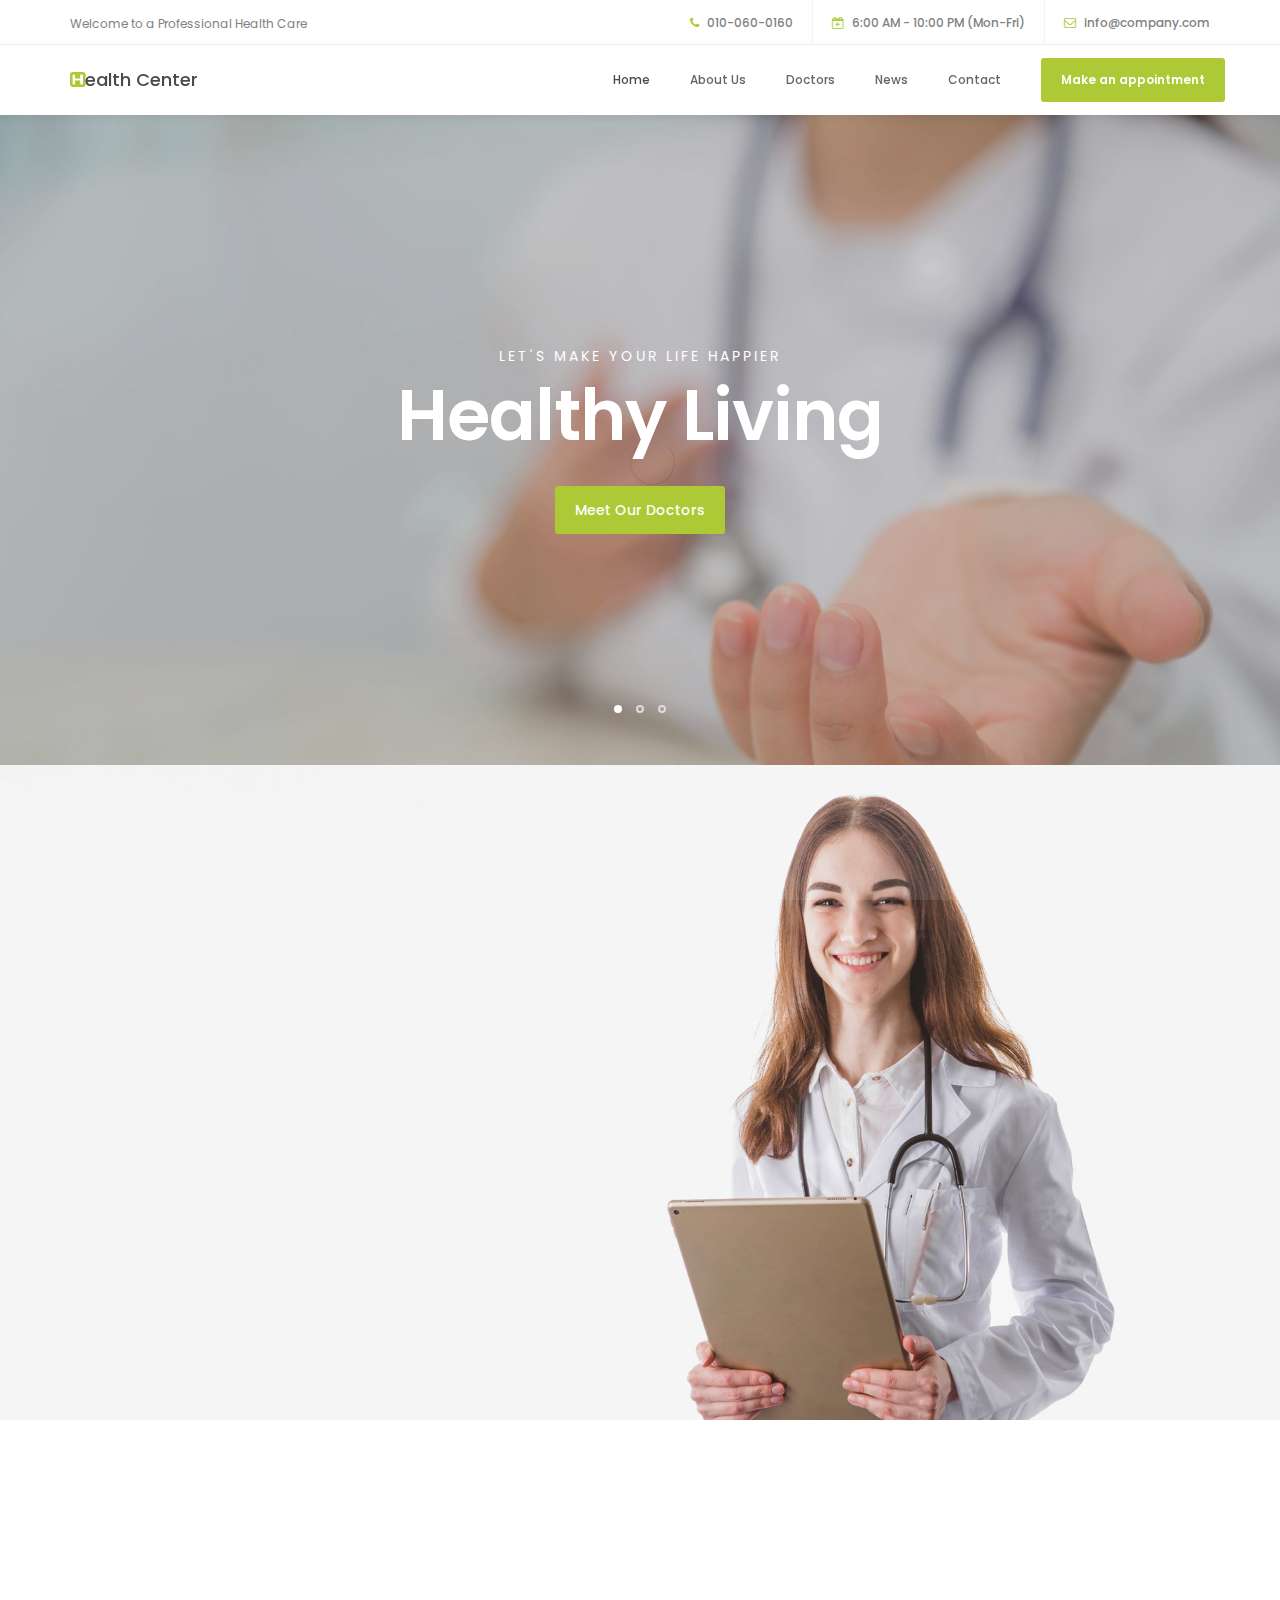
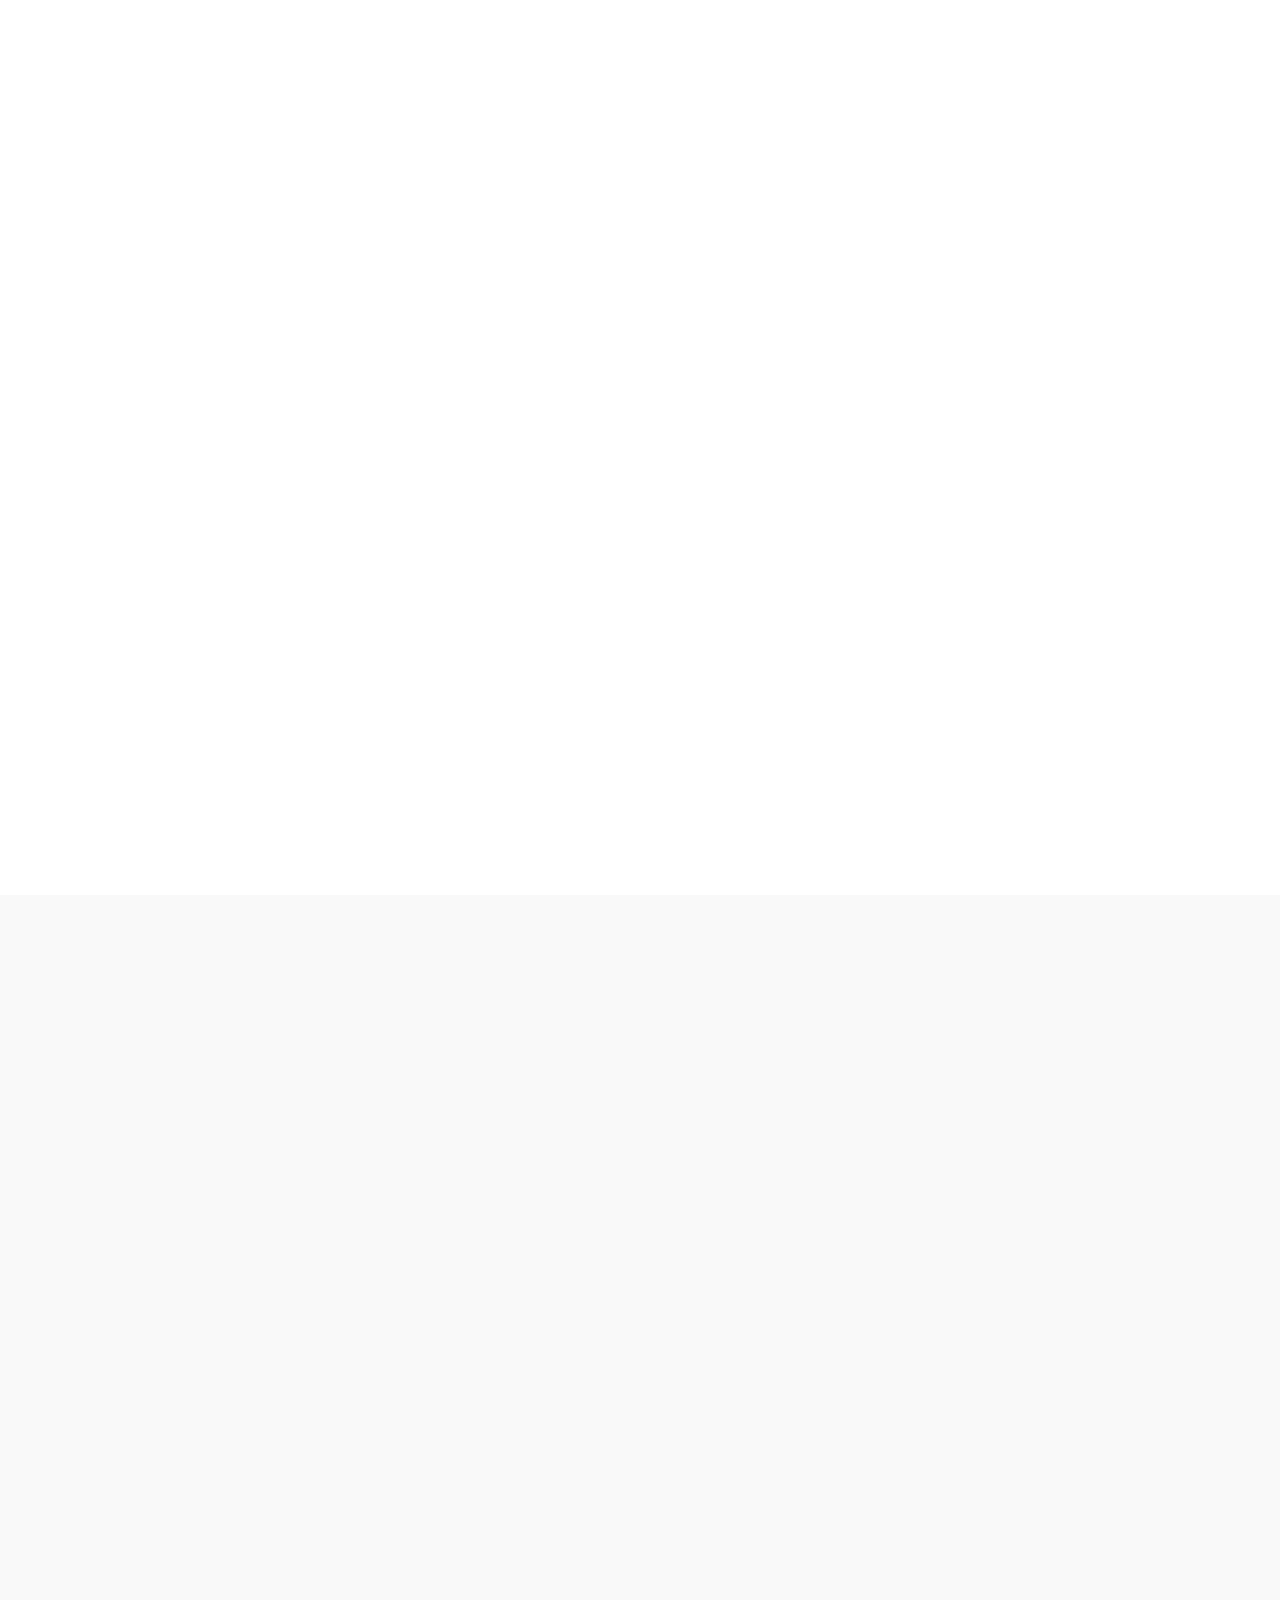
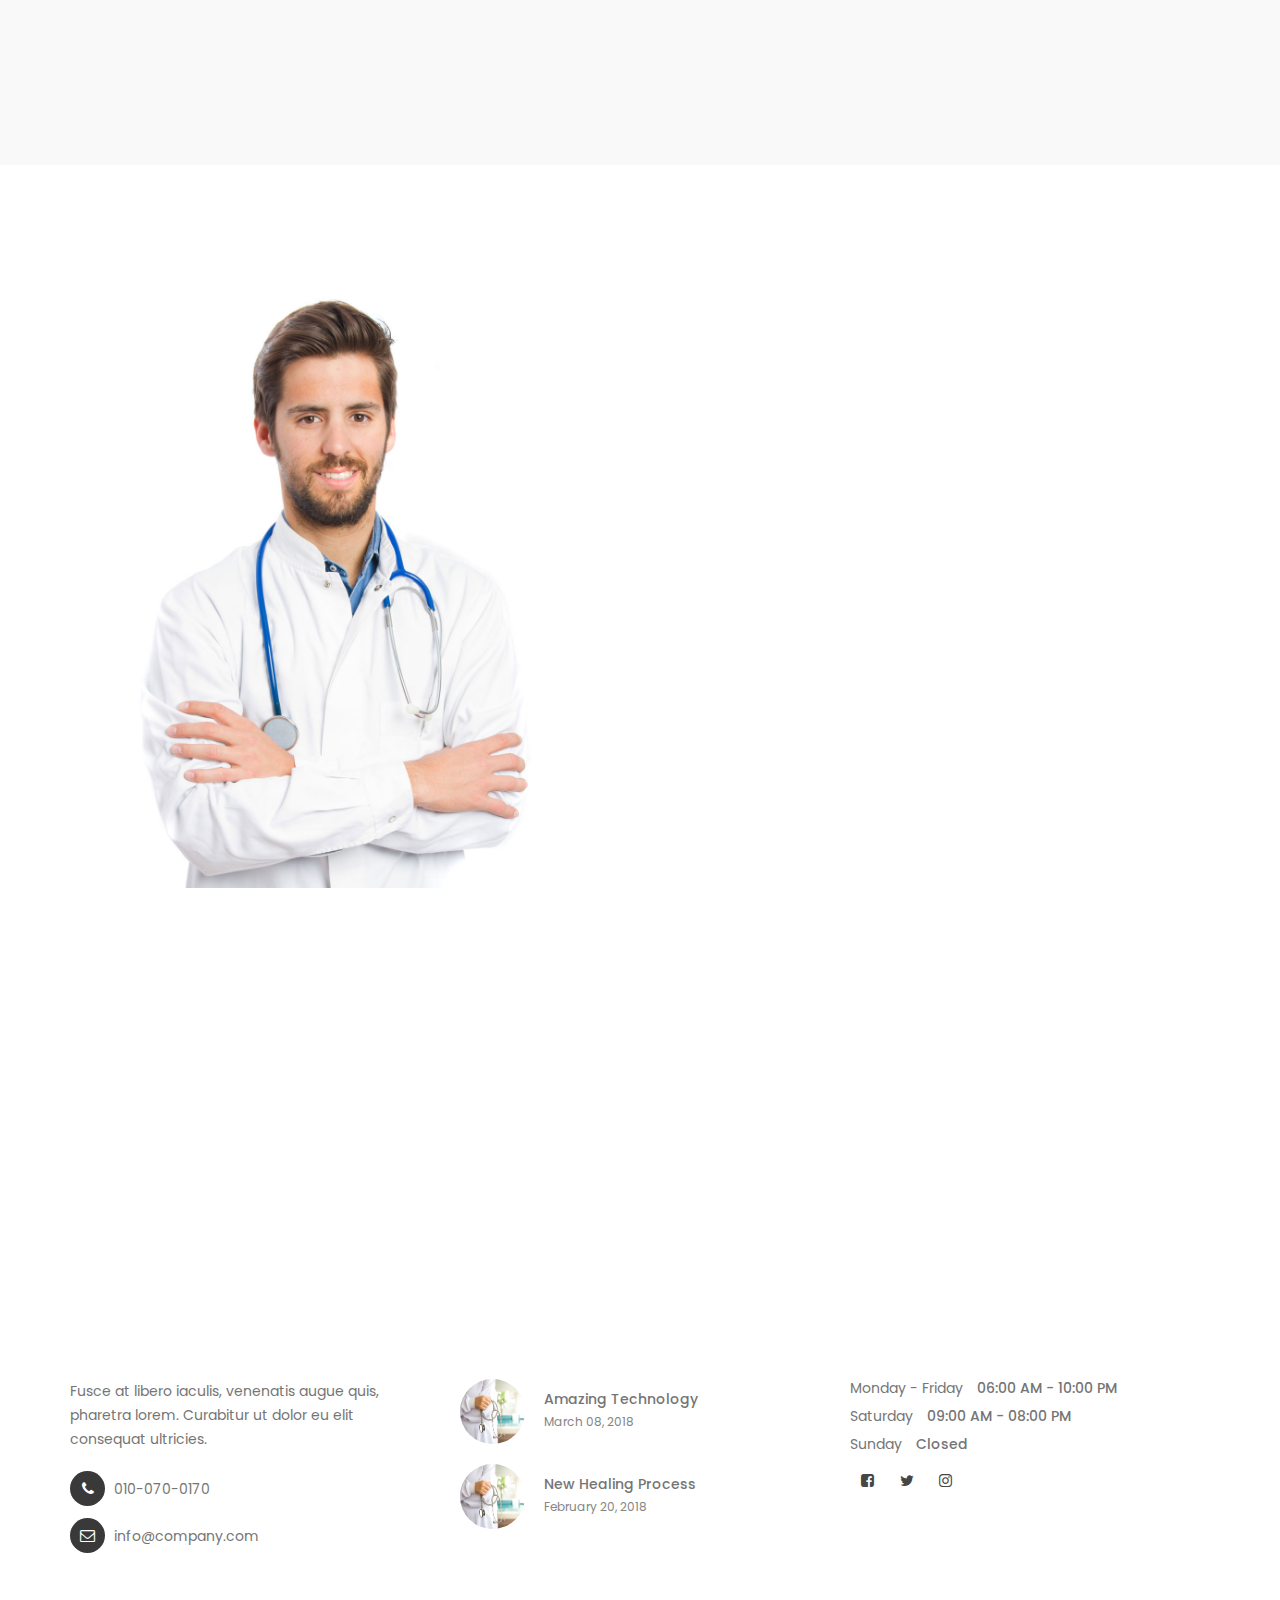
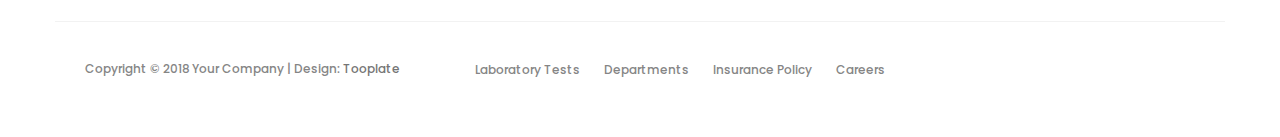
<file: index.html>
<!DOCTYPE html>
<html lang="en">
<head>

     <title>Health - Medical Website Template</title>
<!--

Template 2098 Health

http://www.tooplate.com/view/2098-health

-->
     <meta charset="UTF-8">
     <meta http-equiv="X-UA-Compatible" content="IE=Edge">
     <meta name="description" content="">
     <meta name="keywords" content="">
     <meta name="author" content="Tooplate">
     <meta name="viewport" content="width=device-width, initial-scale=1, maximum-scale=1">

     <link rel="stylesheet" href="css/bootstrap.min.css">
     <link rel="stylesheet" href="css/font-awesome.min.css">
     <link rel="stylesheet" href="css/animate.css">
     <link rel="stylesheet" href="css/owl.carousel.css">
     <link rel="stylesheet" href="css/owl.theme.default.min.css">

     <!-- MAIN CSS -->
     <link rel="stylesheet" href="css/tooplate-style.css">

</head>
<body id="top" data-spy="scroll" data-target=".navbar-collapse" data-offset="50">

     <!-- PRE LOADER -->
     <section class="preloader">
          <div class="spinner">

               <span class="spinner-rotate"></span>
               
          </div>
     </section>


     <!-- HEADER -->
     <header>
          <div class="container">
               <div class="row">

                    <div class="col-md-4 col-sm-5">
                         <p>Welcome to a Professional Health Care</p>
                    </div>
                         
                    <div class="col-md-8 col-sm-7 text-align-right">
                         <span class="phone-icon"><i class="fa fa-phone"></i> 010-060-0160</span>
                         <span class="date-icon"><i class="fa fa-calendar-plus-o"></i> 6:00 AM - 10:00 PM (Mon-Fri)</span>
                         <span class="email-icon"><i class="fa fa-envelope-o"></i> <a href="#">info@company.com</a></span>
                    </div>

               </div>
          </div>
     </header>


     <!-- MENU -->
     <section class="navbar navbar-default navbar-static-top" role="navigation">
          <div class="container">

               <div class="navbar-header">
                    <button class="navbar-toggle" data-toggle="collapse" data-target=".navbar-collapse">
                         <span class="icon icon-bar"></span>
                         <span class="icon icon-bar"></span>
                         <span class="icon icon-bar"></span>
                    </button>

                    <!-- lOGO TEXT HERE -->
                    <a href="index.html" class="navbar-brand"><i class="fa fa-h-square"></i>ealth Center</a>
               </div>

               <!-- MENU LINKS -->
               <div class="collapse navbar-collapse">
                    <ul class="nav navbar-nav navbar-right">
                         <li><a href="#top" class="smoothScroll">Home</a></li>
                         <li><a href="#about" class="smoothScroll">About Us</a></li>
                         <li><a href="#team" class="smoothScroll">Doctors</a></li>
                         <li><a href="#news" class="smoothScroll">News</a></li>
                         <li><a href="#google-map" class="smoothScroll">Contact</a></li>
                         <li class="appointment-btn"><a href="#appointment">Make an appointment</a></li>
                    </ul>
               </div>

          </div>
     </section>


     <!-- HOME -->
     <section id="home" class="slider" data-stellar-background-ratio="0.5">
          <div class="container">
               <div class="row">

                         <div class="owl-carousel owl-theme">
                              <div class="item item-first">
                                   <div class="caption">
                                        <div class="col-md-offset-1 col-md-10">
                                             <h3>Let's make your life happier</h3>
                                             <h1>Healthy Living</h1>
                                             <a href="#team" class="section-btn btn btn-default smoothScroll">Meet Our Doctors</a>
                                        </div>
                                   </div>
                              </div>

                              <div class="item item-second">
                                   <div class="caption">
                                        <div class="col-md-offset-1 col-md-10">
                                             <h3>Aenean luctus lobortis tellus</h3>
                                             <h1>New Lifestyle</h1>
                                             <a href="#about" class="section-btn btn btn-default btn-gray smoothScroll">More About Us</a>
                                        </div>
                                   </div>
                              </div>

                              <div class="item item-third">
                                   <div class="caption">
                                        <div class="col-md-offset-1 col-md-10">
                                             <h3>Pellentesque nec libero nisi</h3>
                                             <h1>Your Health Benefits</h1>
                                             <a href="#news" class="section-btn btn btn-default btn-blue smoothScroll">Read Stories</a>
                                        </div>
                                   </div>
                              </div>
                         </div>

               </div>
          </div>
     </section>


     <!-- ABOUT -->
     <section id="about">
          <div class="container">
               <div class="row">

                    <div class="col-md-6 col-sm-6">
                         <div class="about-info">
                              <h2 class="wow fadeInUp" data-wow-delay="0.6s">Welcome to Your <i class="fa fa-h-square"></i>ealth Center</h2>
                              <div class="wow fadeInUp" data-wow-delay="0.8s">
                                   <p>Aenean luctus lobortis tellus, vel ornare enim molestie condimentum. Curabitur lacinia nisi vitae velit volutpat venenatis.</p>
                                   <p>Sed a dignissim lacus. Quisque fermentum est non orci commodo, a luctus urna mattis. Ut placerat, diam a tempus vehicula.</p>
                              </div>
                              <figure class="profile wow fadeInUp" data-wow-delay="1s">
                                   <img src="images/author-image.jpg" class="img-responsive" alt="">
                                   <figcaption>
                                        <h3>Dr. Neil Jackson</h3>
                                        <p>General Principal</p>
                                   </figcaption>
                              </figure>
                         </div>
                    </div>
                    
               </div>
          </div>
     </section>


     <!-- TEAM -->
     <section id="team" data-stellar-background-ratio="1">
          <div class="container">
               <div class="row">

                    <div class="col-md-6 col-sm-6">
                         <div class="about-info">
                              <h2 class="wow fadeInUp" data-wow-delay="0.1s">Our Doctors</h2>
                         </div>
                    </div>

                    <div class="clearfix"></div>

                    <div class="col-md-4 col-sm-6">
                         <div class="team-thumb wow fadeInUp" data-wow-delay="0.2s">
                              <img src="images/team-image1.jpg" class="img-responsive" alt="">

                                   <div class="team-info">
                                        <h3>Nate Baston</h3>
                                        <p>General Principal</p>
                                        <div class="team-contact-info">
                                             <p><i class="fa fa-phone"></i> 010-020-0120</p>
                                             <p><i class="fa fa-envelope-o"></i> <a href="#">general@company.com</a></p>
                                        </div>
                                        <ul class="social-icon">
                                             <li><a href="#" class="fa fa-linkedin-square"></a></li>
                                             <li><a href="#" class="fa fa-envelope-o"></a></li>
                                        </ul>
                                   </div>

                         </div>
                    </div>

                    <div class="col-md-4 col-sm-6">
                         <div class="team-thumb wow fadeInUp" data-wow-delay="0.4s">
                              <img src="images/team-image2.jpg" class="img-responsive" alt="">

                                   <div class="team-info">
                                        <h3>Jason Stewart</h3>
                                        <p>Pregnancy</p>
                                        <div class="team-contact-info">
                                             <p><i class="fa fa-phone"></i> 010-070-0170</p>
                                             <p><i class="fa fa-envelope-o"></i> <a href="#">pregnancy@company.com</a></p>
                                        </div>
                                        <ul class="social-icon">
                                             <li><a href="#" class="fa fa-facebook-square"></a></li>
                                             <li><a href="#" class="fa fa-envelope-o"></a></li>
                                             <li><a href="#" class="fa fa-flickr"></a></li>
                                        </ul>
                                   </div>

                         </div>
                    </div>

                    <div class="col-md-4 col-sm-6">
                         <div class="team-thumb wow fadeInUp" data-wow-delay="0.6s">
                              <img src="images/team-image3.jpg" class="img-responsive" alt="">

                                   <div class="team-info">
                                        <h3>Miasha Nakahara</h3>
                                        <p>Cardiology</p>
                                        <div class="team-contact-info">
                                             <p><i class="fa fa-phone"></i> 010-040-0140</p>
                                             <p><i class="fa fa-envelope-o"></i> <a href="#">cardio@company.com</a></p>
                                        </div>
                                        <ul class="social-icon">
                                             <li><a href="#" class="fa fa-twitter"></a></li>
                                             <li><a href="#" class="fa fa-envelope-o"></a></li>
                                        </ul>
                                   </div>

                         </div>
                    </div>
                    
               </div>
          </div>
     </section>


     <!-- NEWS -->
     <section id="news" data-stellar-background-ratio="2.5">
          <div class="container">
               <div class="row">

                    <div class="col-md-12 col-sm-12">
                         <!-- SECTION TITLE -->
                         <div class="section-title wow fadeInUp" data-wow-delay="0.1s">
                              <h2>Latest News</h2>
                         </div>
                    </div>

                    <div class="col-md-4 col-sm-6">
                         <!-- NEWS THUMB -->
                         <div class="news-thumb wow fadeInUp" data-wow-delay="0.4s">
                              <a href="news-detail.html">
                                   <img src="images/news-image1.jpg" class="img-responsive" alt="">
                              </a>
                              <div class="news-info">
                                   <span>March 08, 2018</span>
                                   <h3><a href="news-detail.html">About Amazing Technology</a></h3>
                                   <p>Maecenas risus neque, placerat volutpat tempor ut, vehicula et felis.</p>
                                   <div class="author">
                                        <img src="images/author-image.jpg" class="img-responsive" alt="">
                                        <div class="author-info">
                                             <h5>Jeremie Carlson</h5>
                                             <p>CEO / Founder</p>
                                        </div>
                                   </div>
                              </div>
                         </div>
                    </div>

                    <div class="col-md-4 col-sm-6">
                         <!-- NEWS THUMB -->
                         <div class="news-thumb wow fadeInUp" data-wow-delay="0.6s">
                              <a href="news-detail.html">
                                   <img src="images/news-image2.jpg" class="img-responsive" alt="">
                              </a>
                              <div class="news-info">
                                   <span>February 20, 2018</span>
                                   <h3><a href="news-detail.html">Introducing a new healing process</a></h3>
                                   <p>Fusce vel sem finibus, rhoncus massa non, aliquam velit. Nam et est ligula.</p>
                                   <div class="author">
                                        <img src="images/author-image.jpg" class="img-responsive" alt="">
                                        <div class="author-info">
                                             <h5>Jason Stewart</h5>
                                             <p>General Director</p>
                                        </div>
                                   </div>
                              </div>
                         </div>
                    </div>

                    <div class="col-md-4 col-sm-6">
                         <!-- NEWS THUMB -->
                         <div class="news-thumb wow fadeInUp" data-wow-delay="0.8s">
                              <a href="news-detail.html">
                                   <img src="images/news-image3.jpg" class="img-responsive" alt="">
                              </a>
                              <div class="news-info">
                                   <span>January 27, 2018</span>
                                   <h3><a href="news-detail.html">Review Annual Medical Research</a></h3>
                                   <p>Vivamus non nulla semper diam cursus maximus. Pellentesque dignissim.</p>
                                   <div class="author">
                                        <img src="images/author-image.jpg" class="img-responsive" alt="">
                                        <div class="author-info">
                                             <h5>Andrio Abero</h5>
                                             <p>Online Advertising</p>
                                        </div>
                                   </div>
                              </div>
                         </div>
                    </div>

               </div>
          </div>
     </section>


     <!-- MAKE AN APPOINTMENT -->
     <section id="appointment" data-stellar-background-ratio="3">
          <div class="container">
               <div class="row">

                    <div class="col-md-6 col-sm-6">
                         <img src="images/appointment-image.jpg" class="img-responsive" alt="">
                    </div>

                    <div class="col-md-6 col-sm-6">
                         <!-- CONTACT FORM HERE -->
                         <form id="appointment-form" role="form" method="post" action="#">

                              <!-- SECTION TITLE -->
                              <div class="section-title wow fadeInUp" data-wow-delay="0.4s">
                                   <h2>Make an appointment</h2>
                              </div>

                              <div class="wow fadeInUp" data-wow-delay="0.8s">
                                   <div class="col-md-6 col-sm-6">
                                        <label for="name">Name</label>
                                        <input type="text" class="form-control" id="name" name="name" placeholder="Full Name">
                                   </div>

                                   <div class="col-md-6 col-sm-6">
                                        <label for="email">Email</label>
                                        <input type="email" class="form-control" id="email" name="email" placeholder="Your Email">
                                   </div>

                                   <div class="col-md-6 col-sm-6">
                                        <label for="date">Select Date</label>
                                        <input type="date" name="date" value="" class="form-control">
                                   </div>

                                   <div class="col-md-6 col-sm-6">
                                        <label for="select">Select Department</label>
                                        <select class="form-control">
                                             <option>General Health</option>
                                             <option>Cardiology</option>
                                             <option>Dental</option>
                                             <option>Medical Research</option>
                                        </select>
                                   </div>

                                   <div class="col-md-12 col-sm-12">
                                        <label for="telephone">Phone Number</label>
                                        <input type="tel" class="form-control" id="phone" name="phone" placeholder="Phone">
                                        <label for="Message">Additional Message</label>
                                        <textarea class="form-control" rows="5" id="message" name="message" placeholder="Message"></textarea>
                                        <button type="submit" class="form-control" id="cf-submit" name="submit">Submit Button</button>
                                   </div>
                              </div>
                        </form>
                    </div>

               </div>
          </div>
     </section>


     <!-- GOOGLE MAP -->
     <section id="google-map">
     <!-- How to change your own map point
            1. Go to Google Maps
            2. Click on your location point
            3. Click "Share" and choose "Embed map" tab
            4. Copy only URL and paste it within the src="" field below
	-->
          <iframe src="https://www.google.com/maps/embed?pb=!1m18!1m12!1m3!1d3647.3030413476204!2d100.5641230193719!3d13.757206847615207!2m3!1f0!2f0!3f0!3m2!1i1024!2i768!4f13.1!3m3!1m2!1s0x0%3A0xf51ce6427b7918fc!2sG+Tower!5e0!3m2!1sen!2sth!4v1510722015945" width="100%" height="350" frameborder="0" style="border:0" allowfullscreen></iframe>
     </section>           


     <!-- FOOTER -->
     <footer data-stellar-background-ratio="5">
          <div class="container">
               <div class="row">

                    <div class="col-md-4 col-sm-4">
                         <div class="footer-thumb"> 
                              <h4 class="wow fadeInUp" data-wow-delay="0.4s">Contact Info</h4>
                              <p>Fusce at libero iaculis, venenatis augue quis, pharetra lorem. Curabitur ut dolor eu elit consequat ultricies.</p>

                              <div class="contact-info">
                                   <p><i class="fa fa-phone"></i> 010-070-0170</p>
                                   <p><i class="fa fa-envelope-o"></i> <a href="#">info@company.com</a></p>
                              </div>
                         </div>
                    </div>

                    <div class="col-md-4 col-sm-4"> 
                         <div class="footer-thumb"> 
                              <h4 class="wow fadeInUp" data-wow-delay="0.4s">Latest News</h4>
                              <div class="latest-stories">
                                   <div class="stories-image">
                                        <a href="#"><img src="images/news-image.jpg" class="img-responsive" alt=""></a>
                                   </div>
                                   <div class="stories-info">
                                        <a href="#"><h5>Amazing Technology</h5></a>
                                        <span>March 08, 2018</span>
                                   </div>
                              </div>

                              <div class="latest-stories">
                                   <div class="stories-image">
                                        <a href="#"><img src="images/news-image.jpg" class="img-responsive" alt=""></a>
                                   </div>
                                   <div class="stories-info">
                                        <a href="#"><h5>New Healing Process</h5></a>
                                        <span>February 20, 2018</span>
                                   </div>
                              </div>
                         </div>
                    </div>

                    <div class="col-md-4 col-sm-4"> 
                         <div class="footer-thumb">
                              <div class="opening-hours">
                                   <h4 class="wow fadeInUp" data-wow-delay="0.4s">Opening Hours</h4>
                                   <p>Monday - Friday <span>06:00 AM - 10:00 PM</span></p>
                                   <p>Saturday <span>09:00 AM - 08:00 PM</span></p>
                                   <p>Sunday <span>Closed</span></p>
                              </div> 

                              <ul class="social-icon">
                                   <li><a href="#" class="fa fa-facebook-square" attr="facebook icon"></a></li>
                                   <li><a href="#" class="fa fa-twitter"></a></li>
                                   <li><a href="#" class="fa fa-instagram"></a></li>
                              </ul>
                         </div>
                    </div>

                    <div class="col-md-12 col-sm-12 border-top">
                         <div class="col-md-4 col-sm-6">
                              <div class="copyright-text"> 
                                   <p>Copyright &copy; 2018 Your Company 
                                   
                                   | Design: <a rel="nofollow" href="https://www.facebook.com/tooplate" target="_parent">Tooplate</a></p>
                              </div>
                         </div>
                         <div class="col-md-6 col-sm-6">
                              <div class="footer-link"> 
                                   <a href="#">Laboratory Tests</a>
                                   <a href="#">Departments</a>
                                   <a href="#">Insurance Policy</a>
                                   <a href="#">Careers</a>
                              </div>
                         </div>
                         <div class="col-md-2 col-sm-2 text-align-center">
                              <div class="angle-up-btn"> 
                                  <a href="#top" class="smoothScroll wow fadeInUp" data-wow-delay="1.2s"><i class="fa fa-angle-up"></i></a>
                              </div>
                         </div>   
                    </div>
                    
               </div>
          </div>
     </footer>

     <!-- SCRIPTS -->
     <script src="js/jquery.js"></script>
     <script src="js/bootstrap.min.js"></script>
     <script src="js/jquery.sticky.js"></script>
     <script src="js/jquery.stellar.min.js"></script>
     <script src="js/wow.min.js"></script>
     <script src="js/smoothscroll.js"></script>
     <script src="js/owl.carousel.min.js"></script>
     <script src="js/custom.js"></script>

</body>
</html>
</file>
<file: css/tooplate-style.css>
/*

Template 2098 Health

http://www.tooplate.com/view/2098-health

*/

  @import url('https://fonts.googleapis.com/css?family=Poppins:400,500,600');

  body {
    background: #ffffff;
    font-family: 'Poppins', sans-serif;
    overflow-x: hidden;
  }


  /*---------------------------------------
     TYPOGRAPHY              
  -----------------------------------------*/

  h1,h2,h3,h4,h5,h6 {
    font-weight: 600;
    line-height: inherit;
  }

  h1,h2,h3,h4 {
    letter-spacing: -1px;
  }

  h5 {
    font-weight: 500;
  }

  h1 {
    color: #252525;
    font-size: 5em;
  }

  h2 {
    color: #272727;
    font-size: 3em;
    padding-bottom: 10px;
  }

  h3 {
    font-size: 1.8em;
    line-height: 1.2em;
    margin-bottom: 0;
  }

  h4 {
    color: #454545;
    font-size: 1.8em;
    padding-bottom: 2px;
  }

  h6 {
    letter-spacing: 0;
    font-weight: normal;
  }

  p {
    color: #757575;
    font-size: 14px;
    font-weight: normal;
    line-height: 24px;
  }


  /*---------------------------------------
     GENERAL               
  -----------------------------------------*/

  html{
    -webkit-font-smoothing: antialiased;
  }

  a {
    color: #252525;
    -webkit-transition: 0.5s;
    transition: 0.5s;
    text-decoration: none !important;
  }

  a:hover, a:active, a:focus {
    color: #a5c422;
    outline: none;
  }

  ::-webkit-scrollbar{
    width: 8px;
    height: 8px;
  }

  ::-webkit-scrollbar-thumb {
    cursor: pointer;
    background: #000000;
  }

  .section-title {
    padding-bottom: 20px;
  }

  .section-title h2 {
    margin-top: 0;
  }

  .section-btn {
    background: #a5c422;
    border: 0;
    border-radius: 3px;
    color: #ffffff;
    font-size: inherit;
    font-weight: 500;
    padding: 14px 20px;
    transition: transform 0.1s ease-in;
    transform: translateX(0);
  }

  .section-btn:hover {
    transform: translateY(-5px);
  }

  .text-align-right {
    text-align: right;
  }

  .text-align-center {
    text-align: center;
  }

  .border-top {
    border-top: 1px solid #f2f2f2;
    margin-top: 4em;
    padding-top: 2.5em;
  }

  .btn-gray {
    background: #393939;
  }

  .btn-blue {
    background: #4267b2;
  }

  .news-thumb {
    background: #ffffff;
    border-radius: 10px;
  }
  .news-thumb img {
    border-radius: 10px 10px 0 0;
  }

  .news-info {
    padding: 30px;
    text-align: left;
  }
  .news-info span {
    display: block;
    letter-spacing: 0.5px;
  }
  .news-info h3 {
    margin-top: 10px;
    margin-bottom: 10px;
  }

  .author {
    border-top: 1px solid #f0f0f0;
    padding-top: 1.5em;
    margin-top: 2em;
  }
  .author img,
  .author .author-info {
    display: inline-block;
    vertical-align: top;
  }
  .author-info h5 {
    margin-bottom: 0;
  }
  .author img {
    border-radius: 100%;
    width: 50px;
    height: 50px;
    margin-right: 10px;
  }


  #about, #team, #news,
  #news-detail {
    position: relative;
    padding-top: 100px;
    padding-bottom: 100px;
  }

  #news, #service {
    text-align: center;
  }

  #google-map {
    line-height: 0;
    margin: 0;
    padding: 0;
  }


  /*---------------------------------------
       PRE LOADER              
  -----------------------------------------*/

  .preloader {
    position: fixed;
    top: 0;
    left: 0;
    width: 100%;
    height: 100%;
    z-index: 99999;
    display: flex;
    flex-flow: row nowrap;
    justify-content: center;
    align-items: center;
    background: none repeat scroll 0 0 #ffffff;
  }

  .spinner {
    border: 1px solid transparent;
    border-radius: 3px;
    position: relative;
  }

  .spinner:before {
    content: '';
    box-sizing: border-box;
    position: absolute;
    top: 50%;
    left: 50%;
    width: 45px;
    height: 45px;
    margin-top: -10px;
    margin-left: -10px;
    border-radius: 50%;
    border: 1px solid #575757;
    border-top-color: #ffffff;
    animation: spinner .9s linear infinite;
  }

  @-webkit-@keyframes spinner {
    to {transform: rotate(360deg);}
  }

  @keyframes spinner {
    to {transform: rotate(360deg);}
  }



  /*---------------------------------------
      MENU              
  -----------------------------------------*/

  header {
    background: #ffffff;
    border-bottom: 1px solid #f2f2f2;
    display: flex;
    height: 45px;
  }

  header .col-md-8 {
    padding-right: 0;
  }

  header p,
  header span {
    font-size: 12px;
    line-height: 24px;
    padding-top: 12px;
  }

  header a,
  header span {
    color: #747474;
  }

  header span {
    font-weight: 500;
    display: inline-block;
    padding: 11px 15px;
  }

  header span.date-icon {
    border-left: 1px solid #f2f2f2;
    border-right: 1px solid #f2f2f2;
    padding-right: 19px;
    padding-left: 19px;
  }

  header span i {
    color: #a5c422;
    margin-right: 5px;
  }



  /*---------------------------------------
      MENU              
  -----------------------------------------*/

  .navbar-default {
    background: #ffffff;
    box-shadow: 0 2px 8px rgba(0,0,0,.075);
    border: none;
    margin-bottom: 0;
    padding: 10px;
  }

  .navbar-default .navbar-brand {
    color: #393939;
    font-weight: 500;
  }

  .navbar-default .navbar-brand .fa {
    color: #a5c422;
  }

  .navbar-default .navbar-nav li.appointment-btn {
    margin: 3px 0 0 20px;
  }

  .navbar-default .navbar-nav li.appointment-btn a {
    background: #a5c422;
    border-radius: 3px;
    color: #ffffff;
    font-weight: 600;
    padding-top: 12px;
    padding-bottom: 12px;
  }

  .navbar-default .navbar-nav li.appointment-btn a:hover {
    background: #4267b2;
    color: #ffffff !important;
  }

  .navbar-default .navbar-nav li a {
    color: #555555;
    font-size: 12px;
    font-weight: 500;
    padding-right: 20px;
    padding-left: 20px;
    -webkit-transition: all ease-in-out 0.4s;
    transition: all ease-in-out 0.4s;
  }

  .navbar-default .navbar-nav > li a:hover {
    color: #393939 !important;
  }

  .navbar-default .navbar-nav > li > a:hover,
  .navbar-default .navbar-nav > li > a:focus {
    color: #555555;
    background-color: transparent;
  }

  .navbar-default .navbar-nav > .active > a,
  .navbar-default .navbar-nav > .active > a:hover,
  .navbar-default .navbar-nav > .active > a:focus {
    color: #393939;
    background-color: transparent;
  }

  .navbar-default .navbar-toggle {
    border: none;
    padding-top: 10px;
  }

  .navbar-default .navbar-toggle .icon-bar {
    background: #393939;
    border-color: transparent;
  }

  .navbar-default .navbar-toggle:hover,
  .navbar-default .navbar-toggle:focus { 
    background-color: transparent;
  }



  /*---------------------------------------
      HOME              
  -----------------------------------------*/

  #home h1 {
    color: #ffffff;
    padding-bottom: 10px;
    margin-top: 0;
  }

  #home h3 {
    color: #ffffff;
    font-size: 14px;
    font-weight: normal;
    line-height: inherit;
    letter-spacing: 3px;
    text-transform: uppercase;
    margin: 0;
  }

  .slider .container {
    width: 100%;
  }

  .slider .owl-dots {
      position: absolute;
      top: 575px;
      width: 100%;
      justify-content: center;
  }

  .owl-theme .owl-dots .owl-dot span {
    width: 8px;
    height: 8px;
    margin: 5px 7px;
    border: 2px solid #d9d9d9;
    background: transparent;
    display: block;
    -webkit-backface-visibility: visible;
    transition: opacity 200ms ease;
    border-radius: 30px;
  }

  .owl-theme .owl-dots .owl-dot.active span, .owl-theme .owl-dots .owl-dot:hover span {
    background-color: #ffffff;
    border-color: transparent;
  }

  .slider .caption {
    display: flex;
    justify-content: center;
    flex-direction: column;
    text-align: center;
    background-color: rgba(20,20,20,0.2);
    height: 100%;
    color: #fff;
    cursor: e-resize;
  }

  .slider .item {
    background-position: inherit;
    background-repeat: no-repeat;
    background-attachment: local;
    background-size: cover;
    height: 650px;
  }

  .slider .item-first {
    background-image: url(../images/slider1.jpg);
  }

  .slider .item-second {
    background-image: url(../images/slider2.jpg);
  }

  .slider .item-third {
    background-image: url(../images/slider3.jpg);
  }


  /*---------------------------------------
      ABOUT              
  -----------------------------------------*/

  #about {
    background: url('../images/about-bg.jpg') no-repeat top center;
    background-size: cover;
    padding-top: 150px;
    padding-bottom: 150px;
  }

  .profile img,
  .profile figcaption {
    display: inline-block;
    vertical-align: top;
    margin-top: 1em;
  }
  .profile img {
    border-radius: 100%;
    width: 65px;
    height: 65px;
    margin-right: 1em;
  }
  .profile figcaption h3 {
    margin-top: 0;
  }

  #about h6 {
    color: #858585;
    margin: 0;
  }



  /*---------------------------------------
      TEAM MEMBERS              
  -----------------------------------------*/

  .team-thumb {
    background-color: #f9f9f9;
    border-radius: 0 0 10px 10px;
    position: relative;
    overflow: hidden;
    cursor: pointer;
  }

  .team-info {
    padding: 20px 30px 0 30px;
  }

  .team-contact-info {
    border-top: 1px solid #e9e9e9;
    padding-top: 1.2em;
    margin-top: 1.5em;
  }

  .team-contact-info .fa {
    margin-right: 5px;
    display: inline-block;
  }

  .team-contact-info p {
    margin-bottom: 2px;
  }

  .team-contact-info a {
    color: #757575;
  }

  .team-thumb .social-icon li {
    font-weight: 500;
  }

  .team-thumb .social-icon li a {
    background: #ffffff;
    border-radius: 100%;
    font-size: 20px;
    width: 50px;
    height: 50px;
    line-height: 50px;
    margin: 0 2px 0 2px;
  }

  .team-thumb .social-icon {
    opacity: 0;
    transform: translateY(100%);
    transition: 0.5s 0.2s;
    text-align: center;
    position: relative;
    top: 0;
  }

  .team-thumb:hover .social-icon {
    opacity: 1;
    transition-delay: 0.3s;
    transform: translateY(0px);
    top: -22em;
  }



  /*---------------------------------------
     SERVICE              
  -----------------------------------------*/

  #service {
    background: #a5c422;
  }

  #service h2,
  #service h4 {
    color: #ffffff;
  }

  #service p {
    color: #d9d9d9;
  }

  #service .service-thumb {
    padding: 0 22px;
  }

  #service .fa {
    font-size: 50px;
    margin-bottom: 10px;
    background: #ffffff;
    color: #a5c422;
    width: 120px;
    height: 120px;
    line-height: 120px;
    border-radius: 100%;
  }


  /*---------------------------------------
      NEWS             
  -----------------------------------------*/

  #news, #news-detail {
    background: #f9f9f9;
  }

  #news-detail blockquote {
    margin: 30px 0;
  }

  .news-detail-thumb .news-image img {
    border-radius: 10px;
  }

  .news-detail-thumb h3 {
    margin-bottom: 8px;
  }

  .news-image {
    margin-bottom: 30px;
    position: relative;
  }

  .news-image img {
    width: 100%;
  }

  .news-detail-thumb ul {
    margin: 32px 12px 22px 0px;
  }

  .news-detail-thumb ul li {
    list-style: circle;
    font-weight: normal;
    padding: 6px 12px 6px 0px;
  }

  .news-sidebar {
    margin-top: 16px;
  }

  .news-social-share {
    text-align: center;
    padding-top: 22px;
  }

  .news-social-share .btn {
    border-radius: 100px;
    border: none;
    font-size: 10px;
    font-weight: 600;
    margin: 2px 6px;
    padding: 8px 14px;
  }

  .news-social-share .btn-primary {
    background: #3b5998;
  }

  .news-social-share .btn-success {
    background: #1da1f2;
  }

  .news-social-share .btn-danger {
    background: #dd4b39;
  }

  .news-social-share a .fa {
    padding-right: 4px;
  }

  .recent-post {
    padding-top: 2px;
    padding-bottom: 18px;
  }

  .recent-post .media img {
    border-radius: 100%;
    width: 80px;
    height: 80px;
    margin-right: 5px;
  }

  .recent-post .media-heading {
    font-size: 16px;
    font-weight: 500;
    line-height: inherit;
    margin-top: 5px;
  }

  .news-categories {
    margin-top: 8px;
  }

  .news-categories li a {
    color: #2b2b2b;
  }

  .news-ads {
    background: #ffffff;
    border-right: 4px solid #2b2b2b;
    padding: 42px;
    text-align: center;
    margin: 26px 0 26px 0;
  }

  .news-ads.sidebar-ads {
    border-left: 4px solid #2b2b2b;
    border-right: 0px;
  }

  .news-ads h4 {
    font-size: 18px;
  }

  .news-tags h4 {
    padding-bottom: 6px;
  }

  .news-categories li,
  .news-tags li {
    list-style: none;
    display: inline-block;
    margin: 4px;
  }

  .news-tags li a {
    background: #393939;
    border-radius: 50px;
    color: #ffffff;
    display: inline-block;
    font-size: 12px;
    font-weight: 500;
    text-decoration: none;
    float: left;
    min-width: 30px;
    padding: 6px 12px;
    -webkit-transition: all ease-in-out 0.4s;
    transition: all ease-in-out 0.4s;
  }

  .news-tags li a:hover {
    background: #4267b2;
  }



  /*---------------------------------------
      APPOINTMENT             
  -----------------------------------------*/

  #appointment {
    padding-top: 100px;
  }

  #appointment label {
    color: #393939;
    font-weight: 500;
  }

  #appointment .form-control {
    background: #f9f9f9;
    border: none;
    border-radius: 3px;
    box-shadow: none;
    font-size: 14px;
    font-weight: normal;
    margin-bottom: 15px;
    transition: all ease-in-out 0.4s;
  }

  #appointment input,
  #appointment select {
    height: 45px;
  }

  #appointment button#cf-submit {
    background: #a5c422;
    color: #ffffff;
    font-weight: 600;
    height: 55px;
  }

  #appointment button#cf-submit:hover {
    background: #393939;
    color: #ffffff;
  }


  /*---------------------------------------
     FOOTER              
  -----------------------------------------*/

  footer {
    padding-top: 80px;
    padding-bottom: 40px;
  }

  footer h4 {
    padding-bottom: 5px;
  }

  footer a {
    color: #757575;
  }

  footer a:hover {
    color: #4267b2;
  }

  .contact-info {
    padding-top: 10px;
  }

  .contact-info .fa {
    background: #393939;
    border-radius: 100%;
    color: #ffffff;
    font-size: 15px;
    width: 35px;
    height: 35px;
    line-height: 35px;
    text-align: center;
    margin-right: 5px;
    margin-bottom: 2px;
  }

  .latest-stories {
    margin-bottom: 20px;
  }

  .stories-image,
  .stories-info {
    display: inline-block;
    vertical-align: top;
  }

  .stories-image img {
    border-radius: 100%;
    width: 65px;
    height: 65px;
  }

  .stories-info {
    margin-left: 15px;
  }

  .stories-info h5 {
    margin-bottom: 2px;
  }

  .stories-info span {
    color: #858585;
    font-size: 12px;
  }

  .opening-hours p {
    line-height: 18px;
  }

  .opening-hours span {
    font-weight: 500;
    display: inline-block;
    padding-left: 10px;
  }

  .copyright-text p,
  .footer-link a {
    color: #858585;
    font-size: 12px;
    font-weight: 500;
  }

  .footer-link a {
    font-size: 12px;
    display: inline-block;
    padding: 0 10px;
    margin-top: 4px;
  }

  .angle-up-btn {
    position: relative;
    bottom: 4em;
    display: block;
  }

  .angle-up-btn a {
    background: #ffffff;
    border: 1px solid #f2f2f2;
    border-radius: 3px;
    font-size: 20px;
    color: #393939;
    display: inline-block;
    text-align: center;
    width: 40px;
    height: 40px;
    line-height: 38px;
    transition: transform 0.1s ease-in;
    transform: translateX(0);
  }

  .angle-up-btn a:hover {
    background: #4267b2;
    color: #ffffff;
    transform: translateY(-5px);
  }


  /*---------------------------------------
     SOCIAL ICON              
  -----------------------------------------*/

  .social-icon {
    position: relative;
    padding: 0;
    margin: 0;
  }

  .social-icon li {
    display: inline-block;
    list-style: none;
  }

  .social-icon li a {
    border-radius: 100px;
    color: #464646;
    font-size: 15px;
    width: 35px;
    height: 35px;
    line-height: 35px;
    text-decoration: none;
    text-align: center;
    transition: all 0.4s ease-in-out;
    position: relative;
  }

  .social-icon li a:hover {
    background: #4267b2;
    color: #ffffff;
  }


  /*---------------------------------------
     RESPONSIVE STYLES              
  -----------------------------------------*/

  @media only screen and (max-width: 1200px) {
    h1 {
      font-size: 4em;
    }
    h2 {
      font-size: 2.5em;
    }
    h3 {
      font-size: 1.5em;
    }

    header {
      height: inherit;
    }
    header span.date-icon {
      border: 0;
      padding-right: 0;
      padding-left: 0;
    }
    header span.email-icon {
      padding-top: 0;
    }

    .navbar-default .navbar-nav li a {
      padding-right: 15px;
      padding-left: 15px;
    }
  }

  @media only screen and (max-width: 992px) {
    .slider .item {
      background-position: center;
    }

    header {
      padding-bottom: 10px;
    }
    header .text-align-right {
      text-align: left;
    }
    header span {
      padding-top: 0;
      padding-left: 0;
      padding-bottom: 0;
    }
  }

  @media only screen and (max-width: 767px) {
    .navbar-default .navbar-collapse, .navbar-default .navbar-form {
      border-color: transparent;
    }
    .navbar-default .navbar-nav li.appointment-btn {
      margin-left: 15px;
    }
    .navbar-default .navbar-nav li a {
      display: inline-block;
      padding-top: 8px;
      padding-bottom: 8px;
    }

    .news-sidebar {
      margin-top: 2em;
    }

    #appointment-form {
      padding-top: 4em;
      padding-bottom: 4em;
    }

    footer {
      padding-top: 60px;
      padding-bottom: 0;
    }
    .footer-thumb {
      padding-bottom: 10px;
    }

    .border-top {
      text-align: center;
    }

    .copyright-text {
      margin-top: 10px;
    }

    .angle-up-btn {
      bottom: 10em;
    }
  }

  @media only screen and (max-width: 639px) {
    h1 {
      font-size: 3em;
      line-height: 1.2em;
    }
    h2 {
      font-size: 2.1em;
    }
    h4 {
      font-size: 1.4em;
    }

    #home h3 {
      font-size: 11px;
      letter-spacing: 1px;
    }

  }
</file>
